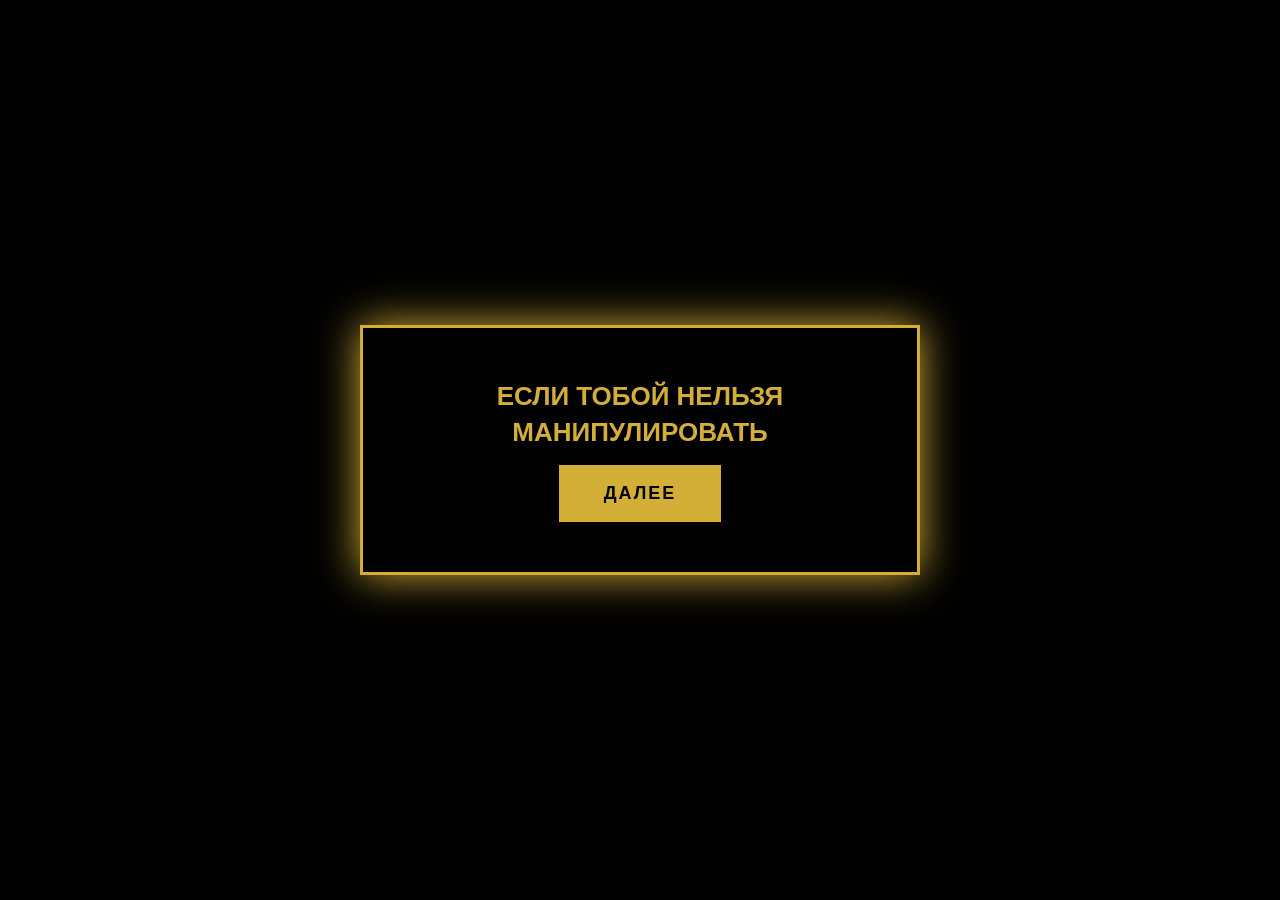
<file: index.html>
<!DOCTYPE html>
<html lang="ru">
<head>
  <meta charset="UTF-8">
  <meta name="viewport" content="width=device-width, initial-scale=1.0">
  <title>SmartDesk — Стол с функцией стул</title>
  <link rel="stylesheet" href="style.css">
</head>
<body>

  <!-- ЭКРАН 1 -->
  <div class="gate" id="gate1">
    <div class="gate-box">
      <h1>Если тобой нельзя манипулировать</h1>
      <button onclick="nextGate(1)">ДАЛЕЕ</button>
    </div>
  </div>

  <!-- ЭКРАН 2 -->
  <div class="gate hidden" id="gate2">
    <div class="gate-box">
      <h1>Если ты ненавидишь фурри</h1>
      <button onclick="nextGate(2)">ДАЛЕЕ</button>
    </div>
  </div>

  <!-- ЭКРАН 3 -->
  <div class="gate hidden" id="gate3">
    <div class="gate-box">
      <h1>Если ты захотел купить стол с функцией подогрева попы</h1>
      <button onclick="nextGate(3)">БЫСТРО ОФОРМЛЯЙ ЗАКАЗ</button>
    </div>
  </div>

  <!-- САЙТ -->
  <div class="site hidden" id="site">

    <!-- ШАПКА С ЛОГОТИПОМ -->
    <header class="topbar">
      <div class="logo-left">SMARTDESK</div>
      <div class="logo-right">Einstein.inc-corporation</div>
    </header>

    <section class="hero">
      <h1>SMARTDESK</h1>
      <p>Стол который становится стулом</p>
    </section>

    <section class="cards">
      <a href="card1.html" class="card">
        <img src="images/photo_2026-10-10_16-48-01.jpg" alt="Стол-стул">
        <h2>СТОЛ → СТУЛ</h2>
        <p>5 секунд и ты сидишь</p>
      </a>

      <a href="card2.html" class="card">
        <img src="images/photo_2026-10-10_16-48-02.jpg" alt="GPS из стола">
        <h2>GPS ИЗ СТОЛА</h2>
        <p>Никогда не потеряешь</p>
      </a>

      <a href="card3.html" class="card">
        <img src="images/photo_2026-10-10_16-48-02%20(2).jpg" alt="Подогрев попы">
        <h2>ПОДОГРЕВ ПОПЫ</h2>
        <p>Тепло в любую погоду</p>
      </a>

      <a href="card4.html" class="card">
        <img src="images/photo_2026-10-10_16-48-02%20(3).jpg" alt="Mercedes статус">
        <h2>MERCEDES СТАТУС</h2>
        <p>Это не лого это статус</p>
      </a>
    </section>

    <footer>
      <p>Einstein.inc-corporation © 2026</p>
    </footer>
  </div>

  <script src="script.js"></script>
</body>
</html>
</file>
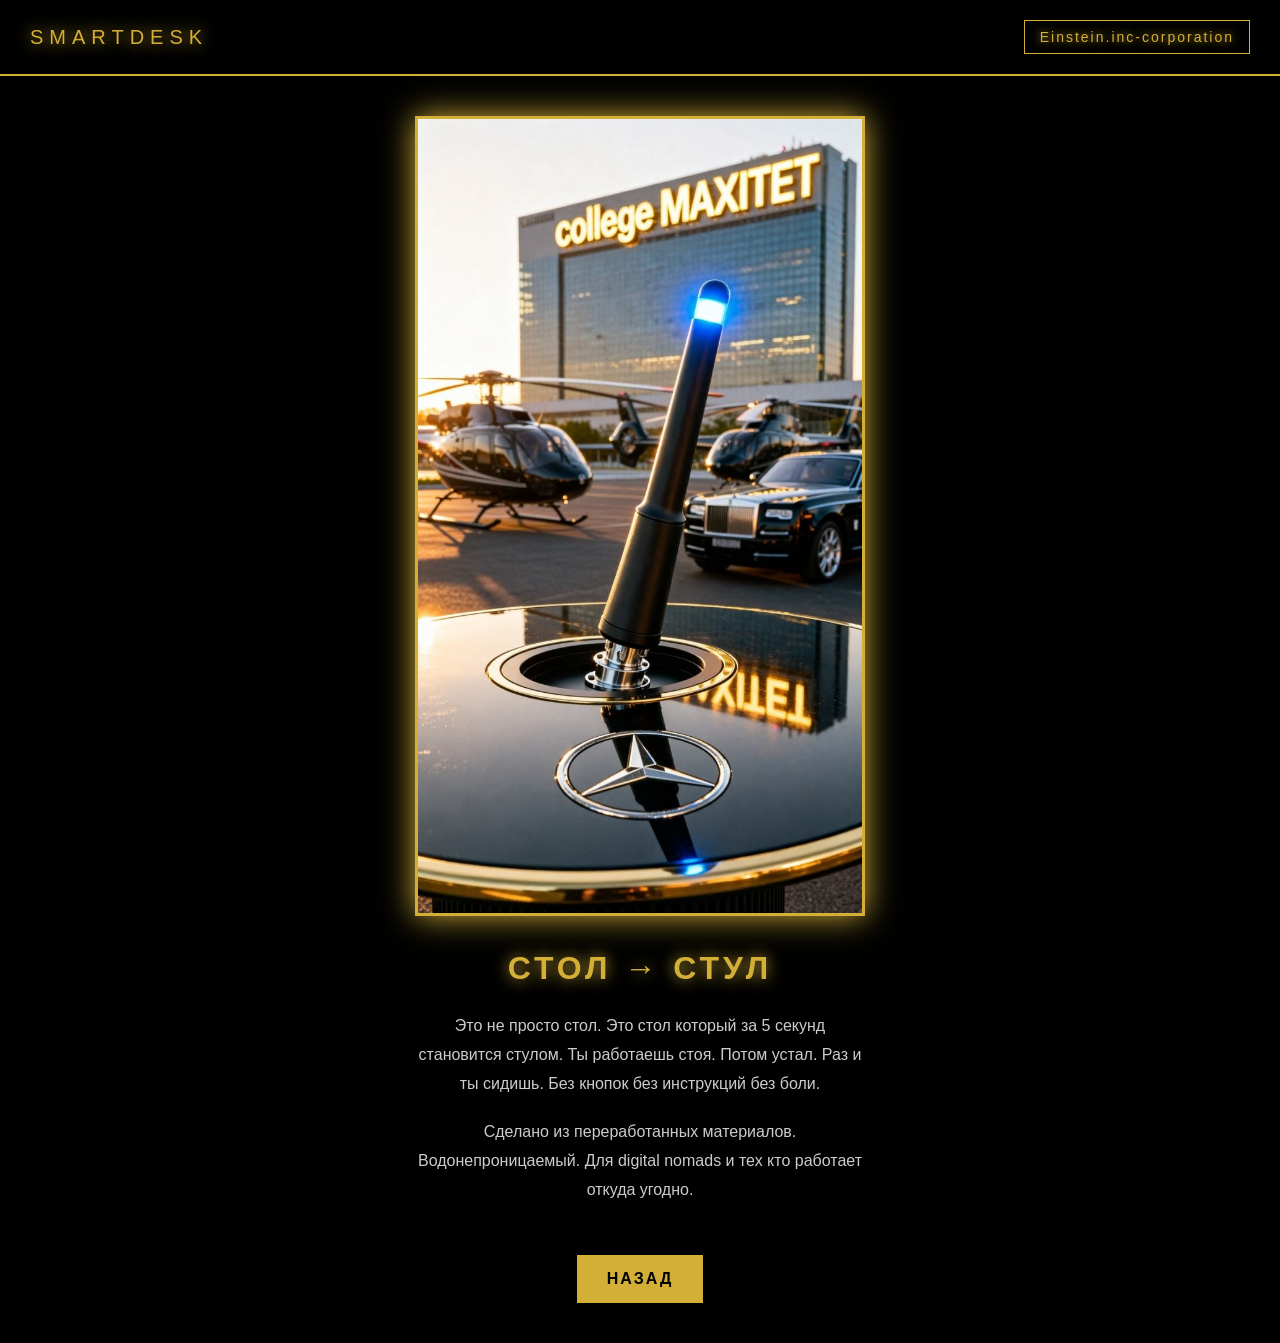
<file: card1.html>
<!DOCTYPE html>
<html lang="ru">
<head>
  <meta charset="UTF-8">
  <meta name="viewport" content="width=device-width, initial-scale=1.0">
  <title>Стол → Стул</title>
  <link rel="stylesheet" href="style.css">
</head>
<body>
  <header class="topbar">
    <div class="logo-left">SMARTDESK</div>
    <div class="logo-right">Einstein.inc-corporation</div>
  </header>

  <div class="card-page">
    <img src="images/photo_2026-10-10_16-48-01.jpg" alt="Стол-стул">
    <h1>СТОЛ → СТУЛ</h1>
    <p>Это не просто стол. Это стол который за 5 секунд становится стулом. Ты работаешь стоя. Потом устал. Раз и ты сидишь. Без кнопок без инструкций без боли.</p>
    <p>Сделано из переработанных материалов. Водонепроницаемый. Для digital nomads и тех кто работает откуда угодно.</p>
    <a href="index.html#cards" class="back-btn">НАЗАД</a>
  </div>
</body>
</html>
</file>
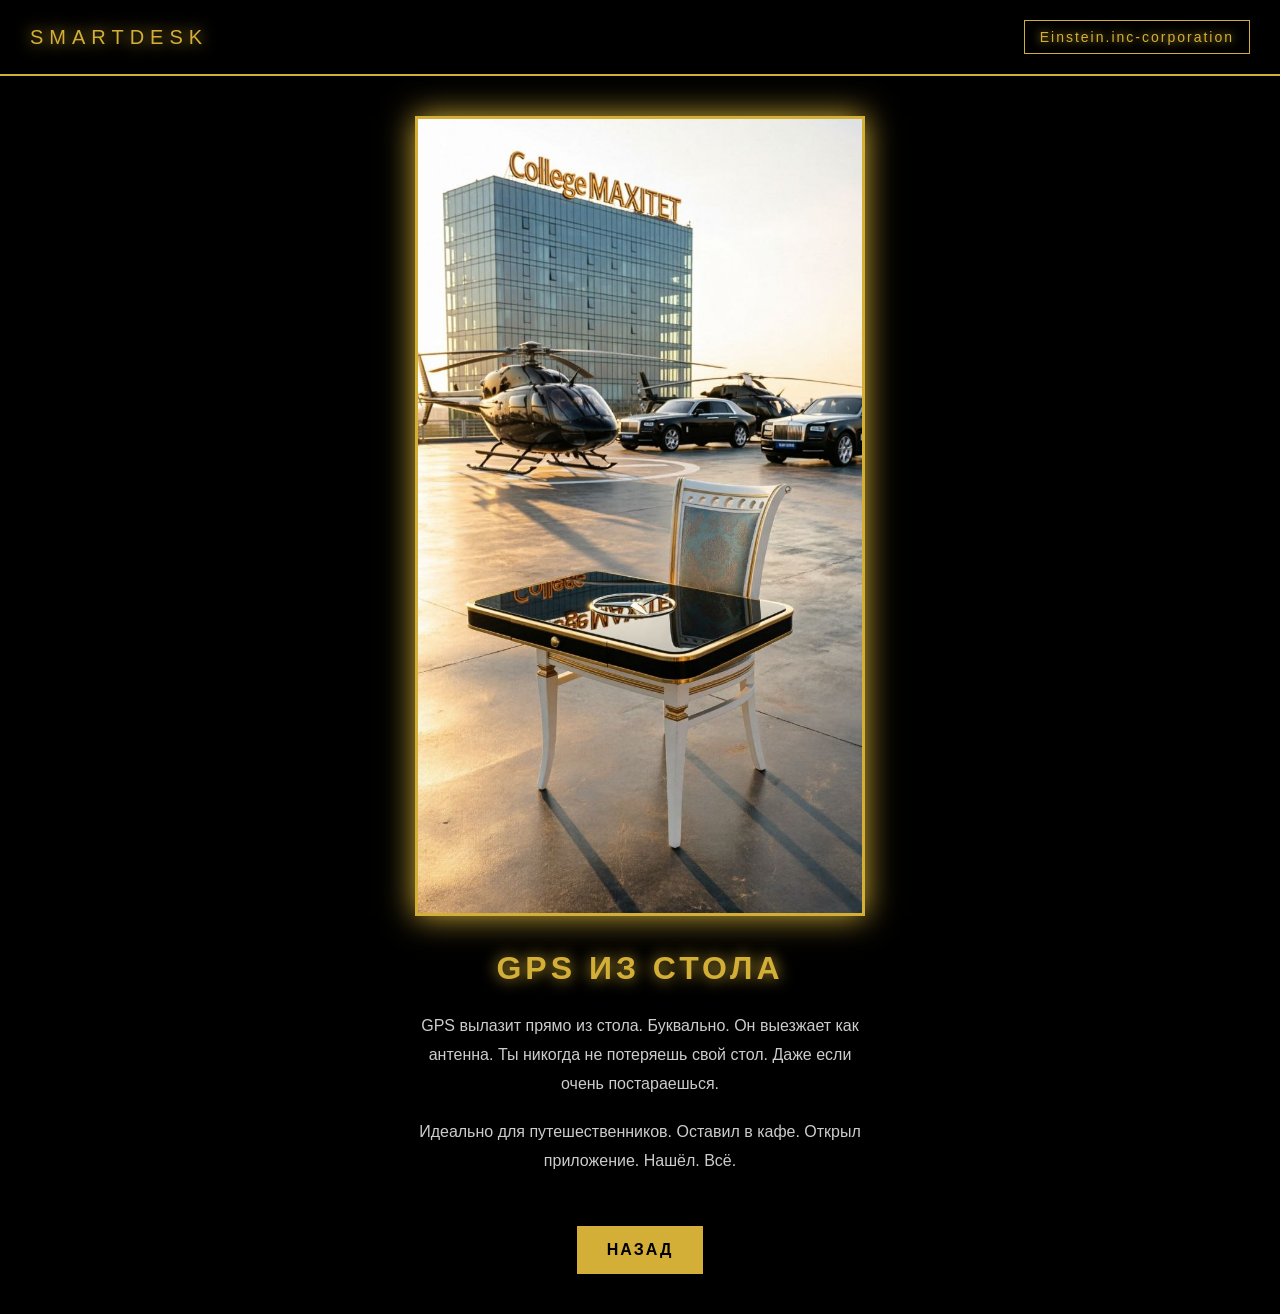
<file: card2.html>
<!DOCTYPE html>
<html lang="ru">
<head>
  <meta charset="UTF-8">
  <meta name="viewport" content="width=device-width, initial-scale=1.0">
  <title>GPS из стола</title>
  <link rel="stylesheet" href="style.css">
</head>
<body>
  <header class="topbar">
    <div class="logo-left">SMARTDESK</div>
    <div class="logo-right">Einstein.inc-corporation</div>
  </header>

  <div class="card-page">
    <img src="images/photo_2026-10-10_16-48-02.jpg" alt="GPS из стола">
    <h1>GPS ИЗ СТОЛА</h1>
    <p>GPS вылазит прямо из стола. Буквально. Он выезжает как антенна. Ты никогда не потеряешь свой стол. Даже если очень постараешься.</p>
    <p>Идеально для путешественников. Оставил в кафе. Открыл приложение. Нашёл. Всё.</p>
    <a href="index.html" class="back-btn">НАЗАД</a>
  </div>
</body>
</html>
</file>
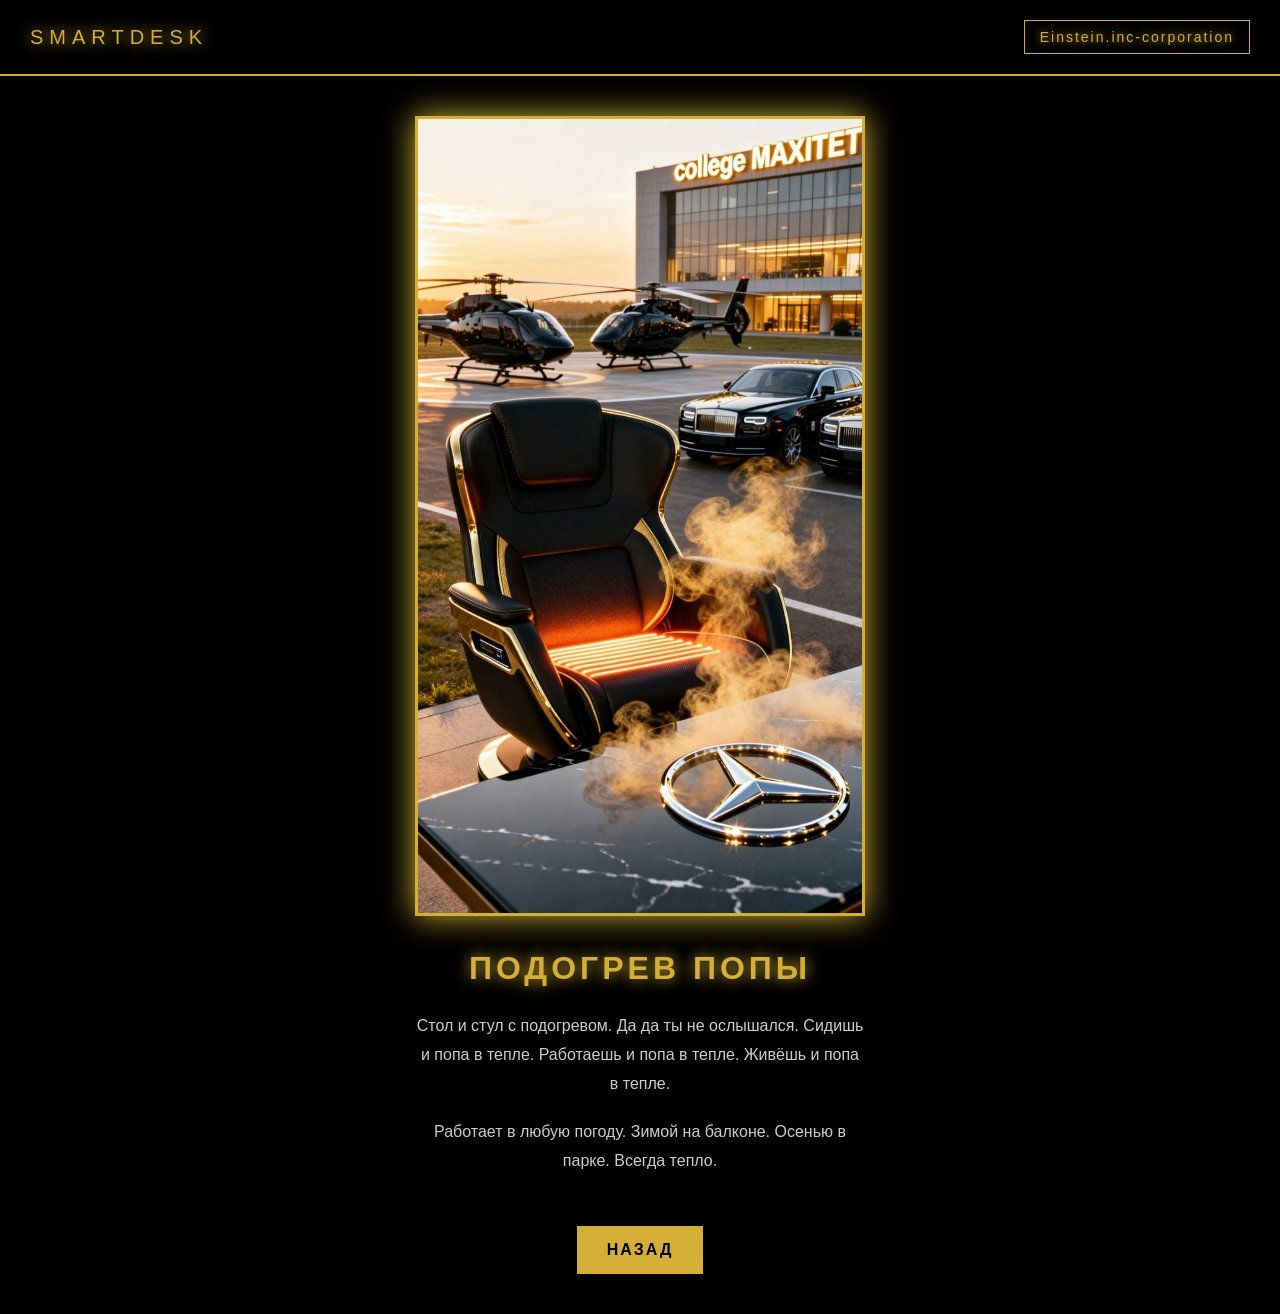
<file: card3.html>
<!DOCTYPE html>
<html lang="ru">
<head>
  <meta charset="UTF-8">
  <meta name="viewport" content="width=device-width, initial-scale=1.0">
  <title>Подогрев попы</title>
  <link rel="stylesheet" href="style.css">
</head>
<body>
  <header class="topbar">
    <div class="logo-left">SMARTDESK</div>
    <div class="logo-right">Einstein.inc-corporation</div>
  </header>

  <div class="card-page">
    <img src="images/photo_2026-10-10_16-48-02%20(2).jpg" alt="Подогрев попы">
    <h1>ПОДОГРЕВ ПОПЫ</h1>
    <p>Стол и стул с подогревом. Да да ты не ослышался. Сидишь и попа в тепле. Работаешь и попа в тепле. Живёшь и попа в тепле.</p>
    <p>Работает в любую погоду. Зимой на балконе. Осенью в парке. Всегда тепло.</p>
    <a href="index.html#cards" class="back-btn">НАЗАД</a>
  </div>
</body>
</html>
</file>
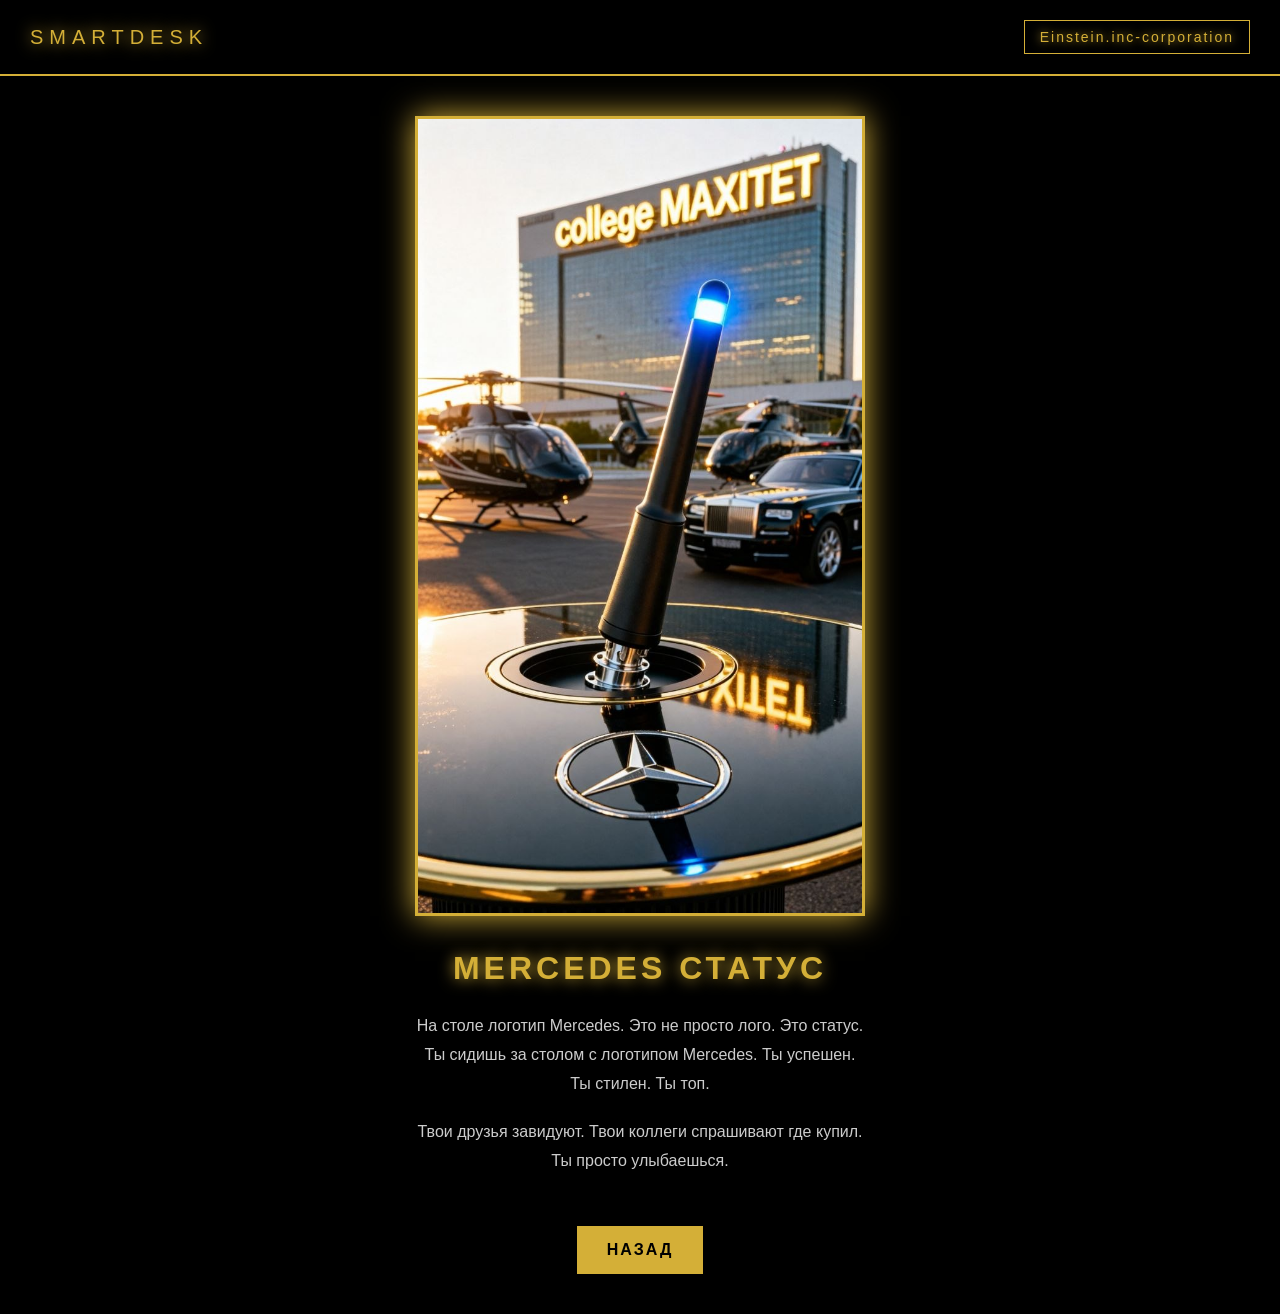
<file: card4.html>
<!DOCTYPE html>
<html lang="ru">
<head>
  <meta charset="UTF-8">
  <meta name="viewport" content="width=device-width, initial-scale=1.0">
  <title>Mercedes статус</title>
  <link rel="stylesheet" href="style.css">
</head>
<body>
  <header class="topbar">
    <div class="logo-left">SMARTDESK</div>
    <div class="logo-right">Einstein.inc-corporation</div>
  </header>

  <div class="card-page">
    <img src="images/photo_2026-10-10_16-48-01.jpg" alt="Mercedes статус">
    <h1>MERCEDES СТАТУС</h1>
    <p>На столе логотип Mercedes. Это не просто лого. Это статус. Ты сидишь за столом с логотипом Mercedes. Ты успешен. Ты стилен. Ты топ.</p>
    <p>Твои друзья завидуют. Твои коллеги спрашивают где купил. Ты просто улыбаешься.</p>
    <a href="index.html#cards" class="back-btn">НАЗАД</a>
  </div>
</body>
</html>
</file>
<file: style.css>
* {
  margin: 0;
  padding: 0;
  box-sizing: border-box;
  font-family: 'Arial Black', sans-serif;
}

body {
  background: #000;
  color: #d4af37;
  min-height: 100vh;
}

.hidden {
  display: none !important;
}

/* ЭКРАНЫ-ВОПРОСЫ */
.gate {
  position: fixed;
  top: 0;
  left: 0;
  width: 100%;
  height: 100%;
  background: #000;
  display: flex;
  align-items: center;
  justify-content: center;
  z-index: 999;
  padding: 20px;
}

.gate-box {
  text-align: center;
  border: 3px solid #d4af37;
  padding: 50px 35px;
  max-width: 560px;
  width: 100%;
  box-shadow: 0 0 40px #d4af37;
  animation: glow 2s infinite alternate;
}

@keyframes glow {
  from { box-shadow: 0 0 20px #d4af37; }
  to   { box-shadow: 0 0 60px #d4af37; }
}

.gate-box h1 {
  font-size: 26px;
  margin-bottom: 15px;
  color: #d4af37;
  text-transform: uppercase;
  line-height: 1.4;
}

.gate-sub {
  font-size: 14px;
  color: #888;
  letter-spacing: 2px;
  margin-bottom: 30px;
  text-transform: lowercase;
}

.gate-box button {
  background: #d4af37;
  color: #000;
  border: none;
  padding: 18px 45px;
  font-size: 18px;
  font-weight: bold;
  cursor: pointer;
  text-transform: uppercase;
  letter-spacing: 2px;
  transition: 0.3s;
}

.gate-box button:hover {
  background: #000;
  color: #d4af37;
  border: 2px solid #d4af37;
}

/* САЙТ */
.site {
  animation: fadeIn 1s;
}

@keyframes fadeIn {
  from { opacity: 0; }
  to   { opacity: 1; }
}

/* ШАПКА */
.topbar {
  display: flex;
  justify-content: space-between;
  align-items: center;
  padding: 20px 30px;
  border-bottom: 2px solid #d4af37;
  background: #000;
  position: sticky;
  top: 0;
  z-index: 100;
}

.logo-left {
  font-size: 20px;
  letter-spacing: 6px;
  color: #d4af37;
  text-shadow: 0 0 15px #d4af37;
}

.logo-right {
  font-size: 14px;
  letter-spacing: 2px;
  color: #d4af37;
  border: 1px solid #d4af37;
  padding: 8px 15px;
  text-shadow: 0 0 10px #d4af37;
}

/* ГЕРОЙ */
.hero {
  text-align: center;
  padding: 60px 20px 30px;
  border-bottom: 2px solid #d4af37;
}

.hero h1 {
  font-size: 48px;
  letter-spacing: 8px;
  color: #d4af37;
  text-shadow: 0 0 20px #d4af37;
}

.hero p {
  margin-top: 15px;
  font-size: 16px;
  color: #aaa;
  letter-spacing: 3px;
}

/* КАРТОЧКИ 9:16 */
.cards {
  display: grid;
  grid-template-columns: repeat(auto-fit, minmax(280px, 1fr));
  gap: 30px;
  padding: 50px 30px;
  max-width: 1200px;
  margin: 0 auto;
}

.card {
  display: block;
  text-decoration: none;
  background: #111;
  border: 2px solid #d4af37;
  padding: 20px;
  text-align: center;
  transition: 0.4s;
  box-shadow: 0 0 15px rgba(212, 175, 55, 0.3);
}

.card:hover {
  transform: translateY(-10px);
  box-shadow: 0 0 40px #d4af37;
}

.card img {
  width: 100%;
  aspect-ratio: 9 / 16;
  object-fit: cover;
  border: 1px solid #d4af37;
  margin-bottom: 20px;
}

.card h2 {
  font-size: 20px;
  color: #d4af37;
  margin-bottom: 10px;
  letter-spacing: 2px;
}

.card p {
  color: #aaa;
  font-size: 14px;
}

footer {
  text-align: center;
  padding: 30px;
  border-top: 2px solid #d4af37;
  color: #555;
  font-size: 12px;
  letter-spacing: 2px;
}

/* СТРАНИЦА КАРТОЧКИ */
.card-page {
  max-width: 500px;
  margin: 0 auto;
  padding: 40px 25px;
  text-align: center;
}

.card-page img {
  width: 100%;
  aspect-ratio: 9 / 16;
  object-fit: cover;
  border: 3px solid #d4af37;
  box-shadow: 0 0 30px #d4af37;
  margin-bottom: 30px;
}

.card-page h1 {
  font-size: 32px;
  color: #d4af37;
  letter-spacing: 4px;
  margin-bottom: 25px;
  text-shadow: 0 0 15px #d4af37;
}

.card-page p {
  font-size: 16px;
  color: #ccc;
  line-height: 1.8;
  margin-bottom: 20px;
  font-family: Arial, sans-serif;
}

.back-btn {
  display: inline-block;
  margin-top: 30px;
  padding: 15px 30px;
  background: #d4af37;
  color: #000;
  text-decoration: none;
  font-weight: bold;
  letter-spacing: 2px;
  transition: 0.3s;
}

.back-btn:hover {
  background: #000;
  color: #d4af37;
  border: 2px solid #d4af37;
}

/* МОБИЛЬНАЯ */
@media (max-width: 600px) {
  .topbar {
    padding: 15px;
    flex-direction: column;
    gap: 10px;
  }
  .logo-left { font-size: 16px; letter-spacing: 4px; }
  .logo-right { font-size: 11px; padding: 6px 10px; }
  .hero h1 { font-size: 32px; letter-spacing: 5px; }
  .hero p { font-size: 13px; }
  .card-page { padding: 25px 15px; }
  .card-page h1 { font-size: 24px; }
  .gate-box h1 { font-size: 20px; }
  .gate-box button { padding: 15px 30px; font-size: 16px; }
}
</file>
